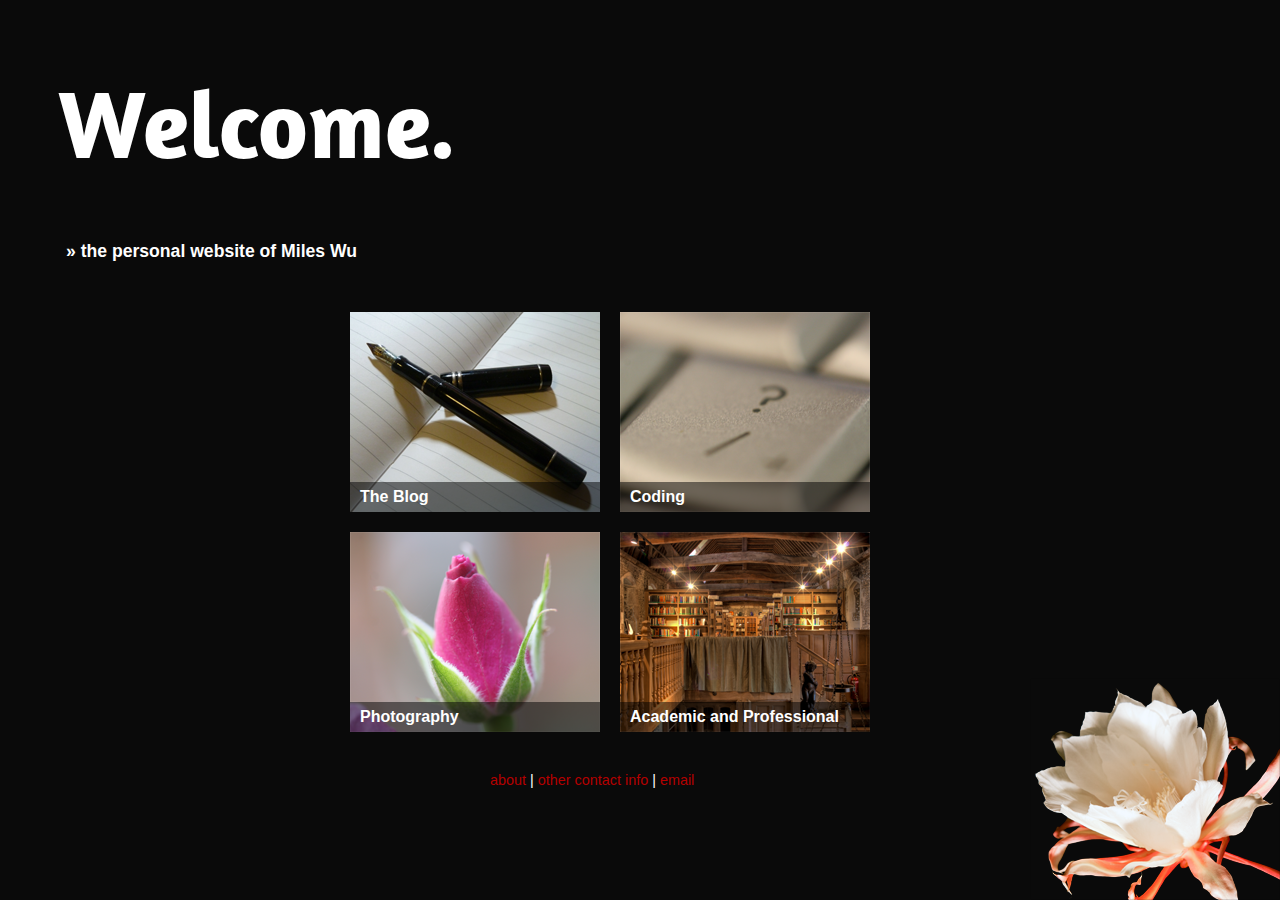
<file: index.html>
<?xml version="1.0" encoding="UTF-8" ?>
<!DOCTYPE html PUBLIC
  "-//W3C//DTD XHTML 1.0 Strict//EN"
  "http://www.w3.org/TR/xhtml1/DTD/xhtml1-strict.dtd">
<html xmlns="http://www.w3.org/1999/xhtml" xml:lang="en">

<!-- Markup and CSS (except where explicitly mentioned) All Rights Reserved, Miles Wu -->

<head>
	<title>mileswu: Welcome</title>
	
	<!-- SIL Open Font License -->
	<link href='http://fonts.googleapis.com/css?family=Amaranth' rel='stylesheet' type='text/css'>
	
	<!-- BSD Licensed -->
	<link rel="stylesheet" type="text/css" href="http://yui.yahooapis.com/2.9.0/build/reset/reset-min.css">
	<script src="http://yui.yahooapis.com/3.3.0/build/yui/yui-min.js" charset="utf-8"></script>
	
	<script type="text/javascript">
		YUI().use('node', 'transition', function (Y) {
			Y.on("domready", function () {
				Y.on("click", function(e) {
					Y.one('#construction-mask').setStyle('display', 'block');
					Y.one('#construction-mask').transition({
						easing: 'ease-out',
						duration: 1.5,
						delay: 1,
						opacity: 0.0
					}, function() {
						this.setStyle('display', 'none');
						this.setStyle('opacity', '1.0');
						
					});
					
					e.halt();
				}, 'a.notdone');

				var update = function() {
					if(location.hash == "#contact-info") {
						Y.one('#contact-info').setStyle('display', 'block');
					} else {
						Y.one('#contact-info').setStyle('display', 'none');
					}
				}

				window.onhashchange = update;
				update();


			});
		});
	</script>
	<style>
		html {
			/*background-color: rgb(240, 240, 240);*/
			background-color: rgb(10, 10, 10);
			font-family: 'Century Gothic', arial, serif;
			color: white;
			background-image: url("br-flower.png");
			background-repeat: no-repeat;
			background-position: bottom right;
			background-attachment: fixed;
		}
		

	
		#welcome-header {
			margin-top: 40px;
			margin-left: 50px;
			margin-bottom: 40px;
		}
		
		#welcome-header h1 {
			font-family: 'Amaranth', arial, serif;
			font-size: 600%;
		}
		
		#welcome-header h2 {
			font-size: 110%;
			margin-top: -5px;
			margin-left: 8px;
		}
		
		#welcome-footer {
			font-size: 90%;
			padding-top: 30px;
			width: 300px;
			margin: auto;
		}
		
		/*#welcome-footer*/ a {
			text-decoration: none;
			color: rgb(180, 0, 0);
		}
		/*#welcome-footer*/ a:hover {
			text-decoration: underline;
		}
		
		.row {
			width: 600px;
			margin: auto;
		}
		
		.clear {
			clear: both;
		}
		
		.welcome-box {
			float: left;
			margin-left: 10px;
			margin-right: 10px;
			margin-top: 10px;
			margin-bottom: 10px;
			position: relative;
		}
		
		/*.welcome-box img {
			border-radius: 8px 8px 0 0;
		}*/
		
		.welcome-box div {
			background-color:rgba(0,0,0,0.5);
			
			width: 250px;
			height: 30px;
			line-height: 30px;
			
			position: absolute;
			margin: 0;
			top: 170px;
		}
		
		.welcome-box p {
			margin: 0;
			padding-left: 10px;
		}

		.welcome-box a {
			width: 250px;
			height: 200px;
			display: block;
			margin: 0;
			padding: 0;
			
			color: white;
			font-weight: bold;
			text-decoration: none;
		}
		
		.welcome-box a:hover {
			text-decoration: underline;
		}
		
		.welcome-box a:hover div {
			background-color:rgba(0,0,0,0.85);
			text-decoration: underline;
		}
		
		#construction-mask, #contact-info {
			background-color:rgba(0,0,0,0.85);
			color: white;
			position: fixed;
			top: 0;
			width: 100%;
			height: 100%;
			display: none;
		}

		#contact-info p.close {
			float: right;
			position: relative;
			top: -10px;
			left: 10px;
			font-size: 200%;
			font-weight: 700;
		}


		#contact-info div {
			position: absolute;
			top: 50%;
			left: 50%;
			width: 500px;
			margin-left: -250px;
			height: 500px;
			margin-top: -250px;
			border: 1px solid rgb(155,155,155);
			background-color: rgb(0,0,0);
			padding: 20px 25px 25px 25px;
			font-size: 80%;

		}
		#contact-info h3 {
			font-size: 240%;
			color: rgb(203, 109, 0);
		}
		#contact-info h4 {
			padding-top: 10px;
			font-size: 130%;
			color: rgb(136, 73, 22);
		}
		.bold {
			font-weight: 700;
		}

		#construction-mask div {
			position: absolute;
			top: 50%;
			left: 50%; 
			width:600px;
			height: 50px;
			margin-left:-250px;
			margin-top:-25px;
		}
		
		#construction-mask div p {
			font-size: 150%;
			width: 600px;
			margin:auto;
			text-align: center;
			line-height: 40px;
		}
		
		
	</style>
	<script type="text/javascript">

	  var _gaq = _gaq || [];
	  _gaq.push(['_setAccount', 'UA-23233820-1']);
	  _gaq.push(['_trackPageview']);

	  (function() {
	    var ga = document.createElement('script'); ga.type = 'text/javascript'; ga.async = true;
	    ga.src = ('https:' == document.location.protocol ? 'https://ssl' : 'http://www') + '.google-analytics.com/ga.js';
	    var s = document.getElementsByTagName('script')[0]; s.parentNode.insertBefore(ga, s);
	  })();

	</script>
</head>

<body>
	<div id="welcome-header">
		<h1>Welcome.</h1>
		<h2>&raquo;&nbsp;the personal website of Miles Wu</h2>
	</div>
	<div id="welcome-links">
		<div class="row">
			<div class="welcome-box">
				<a href="http://blog.mileswu.com">
					<img src="img-blog.png" />
					<div><p>The Blog</p></div>
				</a>
			</div>
			<div class="welcome-box">
				<a class="notdone" href="/coding">
					<img src="code.png" />
					<div><p>Coding</p></div>
				</a>
			</div>
		</div>
		<div class="row">
			<div class="welcome-box">
				<a href="http://www.flickr.com/photos/mileswu">
					<img src="photography.png" />
					<div><p>Photography</p></div>
				</a>
			</div>
			<div class="welcome-box">
				<a href="/work">
					<img src="academic.png" />
					<div><p>Academic and Professional</p></div>
				</a>
			</div>
		</div>
		<div class="clear"></div>
	</div>
	<div id="welcome-footer">
		<a class="notdone" href="/about">about</a> | <a href="#contact-info">other contact info</a> | <a href="mailto:miles.wu@wu-home.co.uk">email</a>
	</div>
	
	<div id="construction-mask">
		<div>
			<p>Unfortunately the site is still under construction.</p><p>Thank you for your patience.</p>
		</div>
	</div>

	<div id="contact-info">
		<div>
			<p class="close"><a href="#">(X)</a></p>
			<h3>Contact Info</h3>
			<h4>Email</h4>
			<ul>
				<li>miles.wu@wu-home.co.uk</li>
				<li>mawu@princeton.edu</li>
			</ul>
			<h4>IM</h4>
			<ul>
				<li><span class="bold">Skype</span>: milesawu</li>
				<li><span class="bold">AIM</span>: mileswu</li>
				<li><span class="bold">MSN</span>: miles.wu@wu-home.co.uk</li>
				<li><span class="bold">GTalk/XMPP</span>: milesawu@gmail.com</li>
			</ul>
			<h4>Social</h4>
			<ul>
				<li><span class="bold">Github</span>: <a href="https://github.com/mileswu">mileswu</a></li>
				<li><span class="bold">Twitter</span>: <a href="http://twitter.com/mileswu">@mileswu</a></li>
				<li><span class="bold">Facebook</span>: <a href="http://www.facebook.com/milesawu">Miles Wu</a></li>
				<li><span class="bold">Flickr</span>: <a href="http://flickr.com/photos/mileswu">mileswu</a></li>
				<li><span class="bold">500px</span>: <a href="http://500px.com/mileswu">mileswu</a></li>
				<li><span class="bold">last.fm</span>: <a href="http://www.last.fm/user/mileswu">mileswu</a></li>
			</ul>
		</div>
	</div>
</body>

</html>
</file>
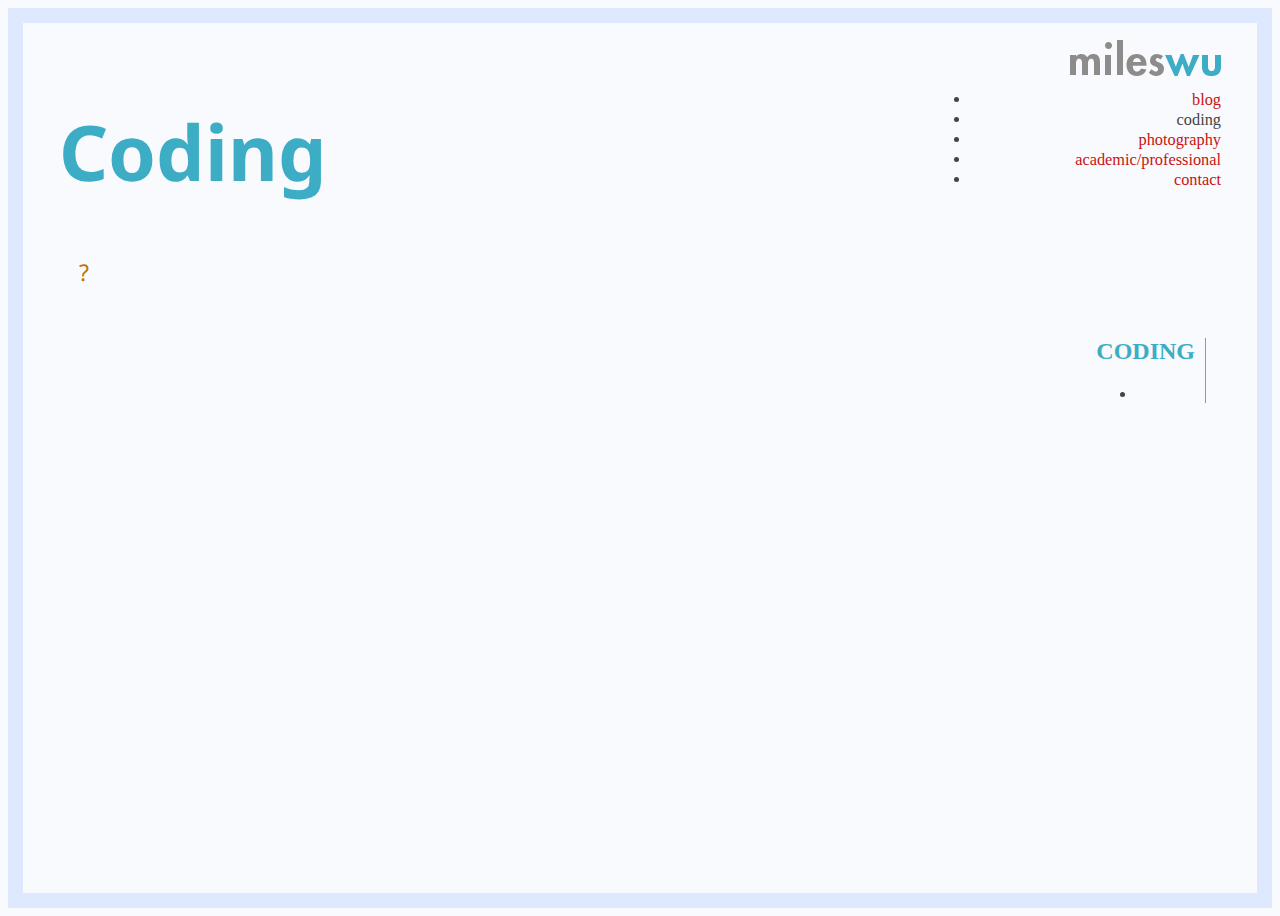
<file: coding/index.html>
<!DOCTYPE html PUBLIC
  "-//W3C//DTD XHTML 1.0 Strict//EN"
  "http://www.w3.org/TR/xhtml1/DTD/xhtml1-strict.dtd">
<html xmlns="http://www.w3.org/1999/xhtml" xml:lang="en">

<!-- Markup and CSS (except where explicitly mentioned) All Rights Reserved, Miles Wu -->

<head>
	<title>mileswu: Coding</title>
	
	<!-- SIL Open Font License -->
	<link href='http://fonts.googleapis.com/css?family=Mako' rel='stylesheet' type='text/css' />
	<link href='http://fonts.googleapis.com/css?family=Droid+Sans:regular,bold' rel='stylesheet' type='text/css' />
	
	<!-- BSD Licensed -->
	<link rel="stylesheet" type="text/css" href="http://yui.yahooapis.com/2.9.0/build/reset/reset-min.css" />


	<link rel="stylesheet" type="text/css" href="/global.css" />
	<script type="text/javascript" src="/global.js"></script>

</head>
<body>
	<div id="wrapper">
		<div id="header">
			<div id="header-l">
				<h1>Coding</h1>
				<div id="header-subtitle">?</div>
			</div>
			<div id="header-r">
				<a href="http://mileswu.com/"><img src="/mileswu-logo.png" /></a>
				<ul>
					<li><a href="http://blog.mileswu.com/">blog</a></li>
					<li><a href="http://mileswu.com/coding" class="selected">coding</a></li>
					<li><a href="http://www.flickr.com/photos/mileswu">photography</a></li>
					<li><a href="http://mileswu.com/work">academic/professional</a></li>
					<li><a href="http://mileswu.com/#contact-info">contact</a></li>
				</ul>	
			</div>
			<div class="clear"></div>
		</div>
		<div id="page">
			<div id="content" class="resume">
			</div>
			<div id="sidebar">
				<div class="navlink-box">
					<h2>CODING</h2>
					<ul id="menu-nav" class="menu">
						<li><a href="/coding" class="selected"></a></li>
						<!--<li><a href="/work/current.html">current work</a></li>-->
					</ul>										
				</div>
			</div>
			<div id="xtender"></div>
			<div class="clear"></div>
		</div>
	</div>
		
</body>

</html>
</file>
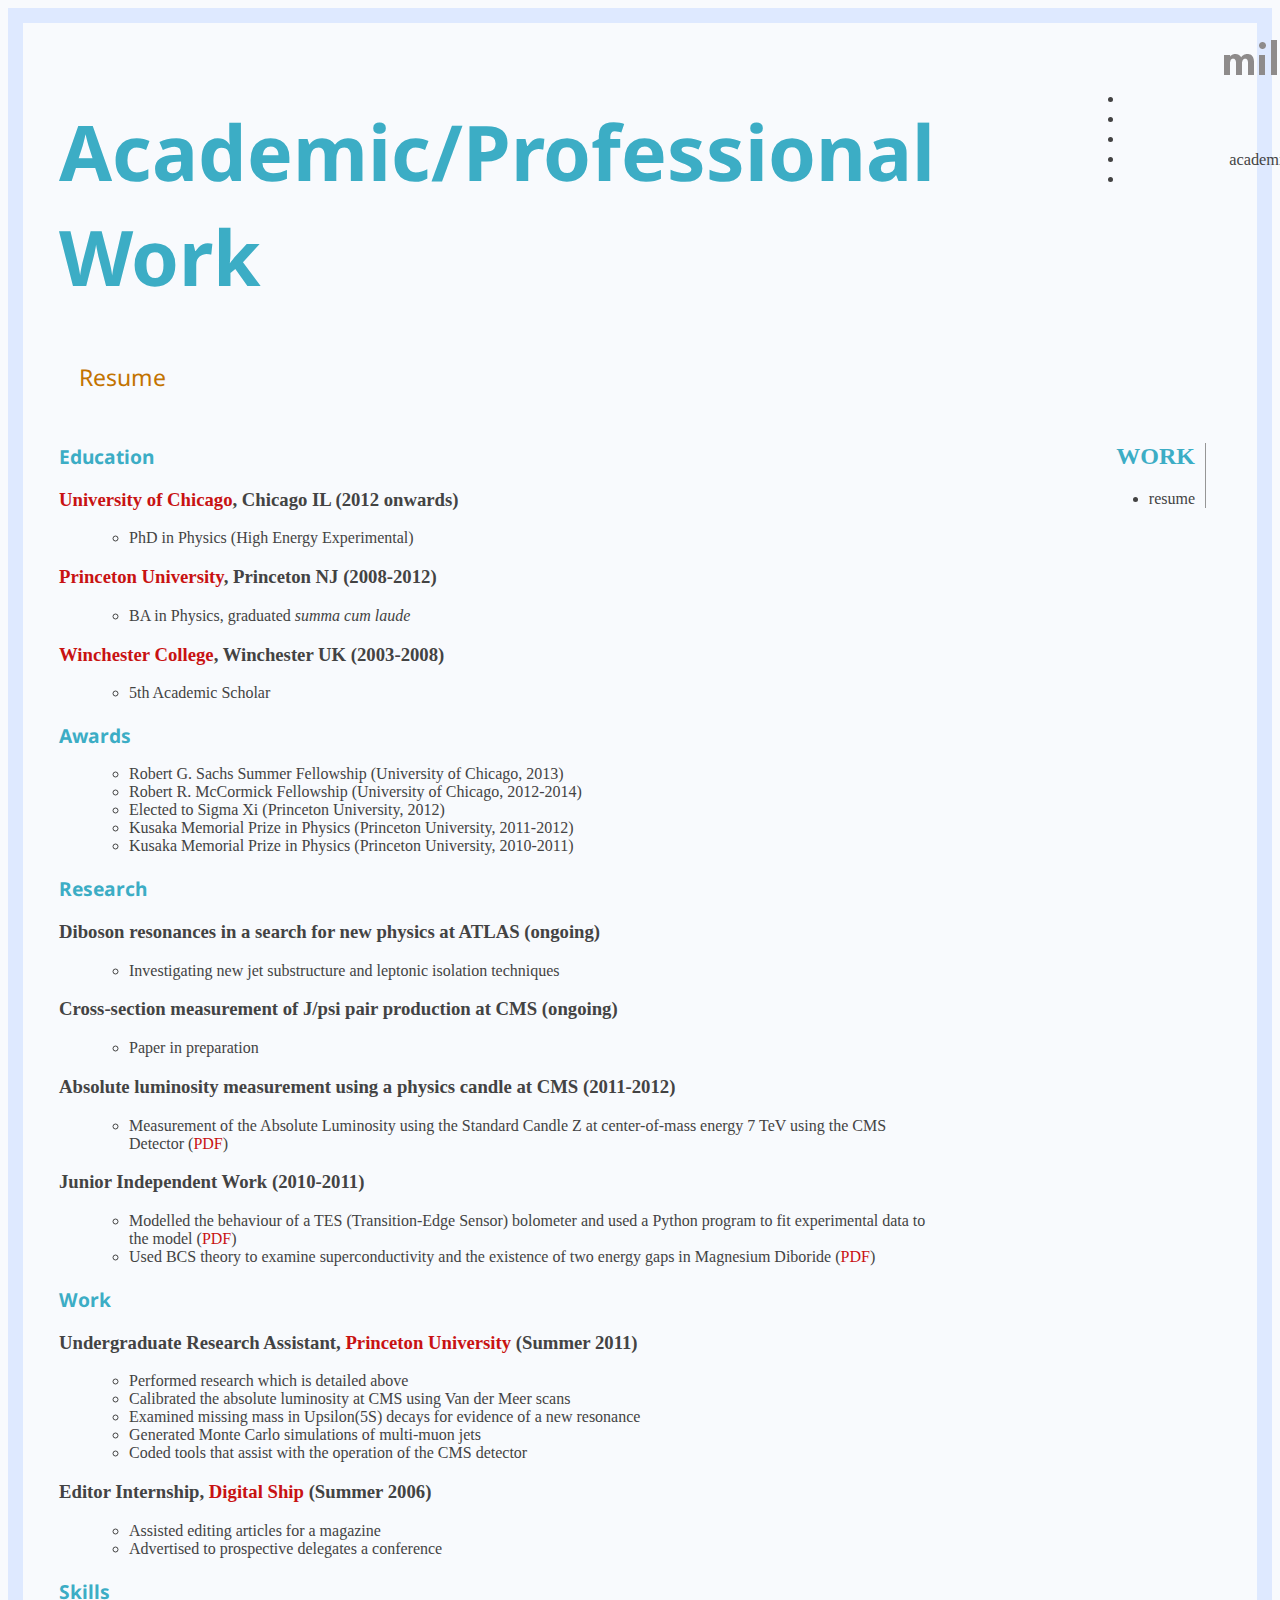
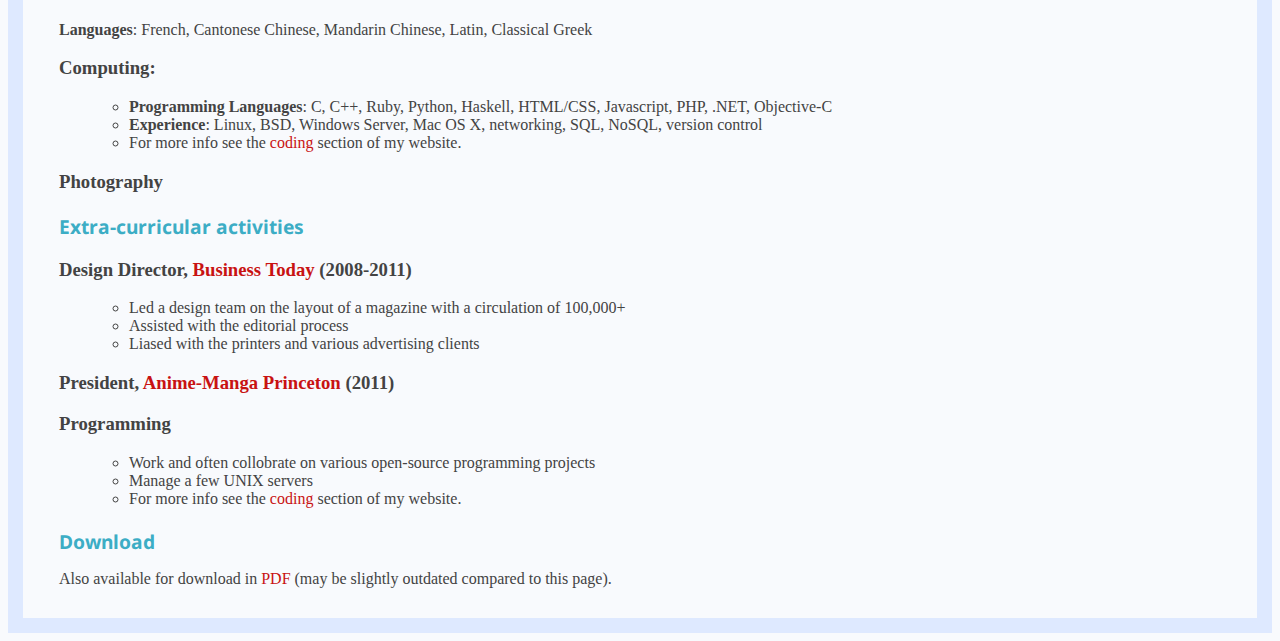
<file: work/index.html>
<!DOCTYPE html PUBLIC
  "-//W3C//DTD XHTML 1.0 Strict//EN"
  "http://www.w3.org/TR/xhtml1/DTD/xhtml1-strict.dtd">
<html xmlns="http://www.w3.org/1999/xhtml" xml:lang="en">

<!-- Markup and CSS (except where explicitly mentioned) All Rights Reserved, Miles Wu -->

<head>
	<title>mileswu: Academic/Professional Life</title>
	
	<!-- SIL Open Font License -->
	<link href='http://fonts.googleapis.com/css?family=Mako' rel='stylesheet' type='text/css' />
	<link href='http://fonts.googleapis.com/css?family=Droid+Sans:regular,bold' rel='stylesheet' type='text/css' />
	
	<!-- BSD Licensed -->
	<link rel="stylesheet" type="text/css" href="http://yui.yahooapis.com/2.9.0/build/reset/reset-min.css" />


	<link rel="stylesheet" type="text/css" href="/global.css" />
	<script type="text/javascript" src="/global.js"></script>

</head>
<body>
	<div id="wrapper">
		<div id="header">
			<div id="header-l">
				<h1>Academic/Professional Work</h1>
				<div id="header-subtitle">Resume</div>
			</div>
			<div id="header-r">
				<a href="http://mileswu.com/"><img src="/mileswu-logo.png" /></a>
				<ul>
					<li><a href="http://blog.mileswu.com/">blog</a></li>
					<li><a href="http://mileswu.com/coding">coding</a></li>
					<li><a href="http://www.flickr.com/photos/mileswu">photography</a></li>
					<li><a href="http://mileswu.com/work" class="selected">academic/professional</a></li>
					<li><a href="http://mileswu.com/#contact-info">contact</a></li>
				</ul>	
			</div>
			<div class="clear"></div>
		</div>
		<div id="page">
			<div id="content" class="resume">
				<h2>Education</h2>
				<h3><span class="bold"><a href="http://physics.uchicago.edu">University of Chicago</a></span>, Chicago IL (2012 onwards)</h3>
				<ul>	
					<li>PhD in Physics (High Energy Experimental)</li>
				</ul>
				
				<h3><span class="bold"><a href="http://www.princeton.edu">Princeton University</a></span>, Princeton NJ (2008-2012)</h3>
				<ul>
					<li>BA in Physics, graduated <i>summa cum laude</i></li>
				</ul>
				<h3><span class="bold"><a href="http://www.winchestercollege.org/">Winchester College</a></span>, Winchester UK (2003-2008)</h3>
				<ul>
					<li>5th Academic Scholar</li>
				</ul>

				<h2>Awards</h2>
				<ul>
				  <li>Robert G. Sachs Summer Fellowship (University of Chicago, 2013)</li>
				  <li>Robert R. McCormick Fellowship (University of Chicago, 2012-2014)</li>
				  <li>Elected to Sigma Xi (Princeton University, 2012)</li>
				  <li>Kusaka Memorial Prize in Physics (Princeton University, 2011-2012)</li>
					<li>Kusaka Memorial Prize in Physics (Princeton University, 2010-2011)</li>
				</ul>

				<h2>Research</h2>
				<h3><span class="bold">Diboson resonances in a search for new physics at ATLAS</span> (ongoing)</h3>
				<ul>
				  <li>Investigating new jet substructure and leptonic isolation techniques</li>
				</ul>
				<h3><span class="bold">Cross-section measurement of J/psi pair production at CMS</span> (ongoing)</h3>
				<ul>
				  <li>Paper in preparation</li>
				</ul>
				<h3><span class="bold">Absolute luminosity measurement using a physics candle at CMS</span> (2011-2012)</h3>
				<ul>
				  <li>Measurement of the Absolute Luminosity using the Standard Candle Z at center-of-mass energy 7 TeV using the CMS Detector (<a href="papers-pdf/zlumi.pdf">PDF</a>)</li>
				</ul>
				<h3><span class="bold">Junior Independent Work</span> (2010-2011)</h3>
				<ul>
					<li>Modelled the behaviour of a TES (Transition-Edge Sensor) bolometer and used a Python program to fit experimental data to the model (<a href="papers-pdf/tes.pdf">PDF</a>)</li>
					<li>Used BCS theory to examine superconductivity and the existence of two energy gaps in Magnesium Diboride (<a href="papers-pdf/mgb2.pdf">PDF</a>)</li>
				</ul>

				<h2>Work</h2>
				<h3><span class="bold">Undergraduate Research Assistant</span>, <a href="http://www.princeton.edu">Princeton University</a> (Summer 2011)</h3>
				<ul>
					<li>Performed research which is detailed above</li>
					<li>Calibrated the absolute luminosity at CMS using Van der Meer scans</li>
					<li>Examined missing mass in Upsilon(5S) decays for evidence of a new resonance</li>
					<li>Generated Monte Carlo simulations of multi-muon jets</li>
					<li>Coded tools that assist with the operation of the CMS detector</li>
				</ul>

				<h3><span class="bold">Editor Internship</span>, <a href="http://www.thedigitalship.com/">Digital Ship</a> (Summer 2006)</h3>
				<ul>
					<li>Assisted editing articles for a magazine</li>
					<li>Advertised to prospective delegates a conference</li>
				</ul>
				


				<h2>Skills</h2>
				<div><span class="bold">Languages</span>: French, Cantonese Chinese, Mandarin Chinese, Latin, Classical Greek</div>
				<h3><span class="bold">Computing</span>:</h3>
				<ul>
					<li><span class="bold">Programming Languages</span>: C, C++, Ruby, Python, Haskell, HTML/CSS, Javascript, PHP, .NET, Objective-C</li>
					<li><span class="bold">Experience</span>: Linux, BSD, Windows Server, Mac OS X, networking, SQL, NoSQL, version control</li>
					<li>For more info see the <a href="/coding">coding</a> section of my website.</li>
				</ul>
				<h3><span class="bold">Photography</span></h3>
			

				<h2>Extra-curricular activities</h2>
				<h3><span class="bold">Design Director</span>, <a href="http://www.businesstoday.org/">Business Today</a> (2008-2011)</h3>
				<ul>
					<li>Led a design team on the layout of a magazine with a circulation of 100,000+</li>
					<li>Assisted with the editorial process</li>
					<li>Liased with the printers and various advertising clients</li>
				</ul>
				<h3><span class="bold">President</span>, <a href="http://webscript.princeton.edu/~ampu/">Anime-Manga Princeton</a> (2011)</h3>
				<h3><span class="bold">Programming</span></h3>
				<ul>
					<li>Work and often collobrate on various open-source programming projects</li>
					<li>Manage a few UNIX servers</li>
					<li>For more info see the <a href="/coding">coding</a> section of my website.</li>
				</ul>

				<h2>Download</h2>
				Also available for download in <a href="/work/resume.pdf">PDF</a> (may be slightly outdated compared to this page).

				
			</div>
			<div id="sidebar">
				<div class="navlink-box">
					<h2>WORK</h2>
					<ul id="menu-nav" class="menu">
						<li><a href="/work" class="selected">resume</a></li>
						<!--<li><a href="/work/current.html">current work</a></li>-->
					</ul>										
				</div>
			</div>
			<div id="xtender"></div>
			<div class="clear"></div>
		</div>
	</div>
		
</body>

</html>
</file>
<file: global.css>
/* GENERAL */
html {
	background-color: rgb(248, 250, 253);
	font-family: "Palatino", "Palatino Linotype", "Palatino LT STD", Georgia, serif;			
	color: rgb(67, 67, 67);
	min-width: 950px;
}

/*html, body {
	min-height: 100%;
	height: 100%;
}*/

body {
	position: relative;
	
}

h1, h2, #header {
	font-family: "Droid Sans";
}
h1, h2, h1 a, h2 a {
	color: rgb(60, 173, 197);
}

a {
	color: rgb(200, 18, 18);
	text-decoration: none;
}
a:hover {
	color: rgb(140, 10, 10);
	text-decoration: underline;
}

p {
	padding-bottom: 0.5em;
	line-height: 1.5em;
}

p + p {
	text-indent: 1.5em;
}


#wrapper {
	padding-left: 36px;
	padding-right: 36px;
	padding-top: 30px;
	padding-bottom: 30px;
}

.clear {
	clear: both;
}


/* BORDERS */
body {
	border: 15px solid rgb(222, 233, 255);
}

/*
#border-t, #border-b, #border-l, #border-r  {
	background-color: rgb(222, 233, 255);
}
#border-t, #border-b {
	position: absolute;
	height: 15px;
	left: 0px;
	right: 0px;
	min-width: 950px;
}
#border-t {
	top: 0px;
}
#border-b {
	bottom: 0px;
}
#border-l, #border-r {
	position: absolute;
	top: 0px;
	bottom: 0px;
	width: 15px;
}
#border-l {
	left: 0px;
}
#border-r {
	right: 0px;
}*/

/* HEADER */
#header {
	margin-bottom: 30px;
}
#header-l {
	font-size: 240%;
	margin-right: 290px;
	float: left;
	padding-right: 150px;
	margin-top: -5px;
}

#header-subtitle {
	margin-top: 10px;
	padding-left: 20px;
	font-size: 60%;
	color: rgb(195, 115, 0);
}

#header-r {
	margin-top: -13px;
	width: 290px;
	margin-left: -290px;
	float: right;
	text-align: right;
	font-family: "Verdana";
	font-size: 85%;
}
#header-r ul {
	margin-top: 10px;
}
#header-r li {
	font-size: 120%;
	line-height: 20px;
}

/*#logo {
	color: rgb(60, 173, 197);
	font-size: 240%;
	font-weight: 700;
}
#logo .first-word {
	color: rgb(142, 139, 139);
}*/

#header-r a.selected, .current_page_item a, a.selected {
	color: rgb(67, 67, 67);
}

/* CONTENT */
#content {
	margin-right: 290px;
	float: left;
}

div.post {
	position: relative;
	padding-bottom: 60px;
}

.post-top h2 {
	font-size: 170%;
	margin-right: 200px;
	margin-bottom: 10px;
	margin-left: -20px;
	padding-left: 20px;
	background-image: url('bullet.png');
	background-repeat: no-repeat;
	background-position: 0px 8px;
}

/*.post-top h2:before {
	content: "â™¦ ";
}*/

.post-top a:hover {
	color: rgb(60, 173, 197);
}

.post-info{
	padding-top: 10px;
	font-size: 75%;
}
.post-info, .post-info a {
	color: rgb(195, 115, 0);
	font-family: "Droid Sans";
}

.more-link {
	display: block;
	text-indent: 0em;
} 

/* SIDEBAR */
#sidebar {
	float: right;
	margin-left: -290px;
	text-align: right;
}

#sidebar .navlink-box {
	border-right:1px solid rgb(150, 150, 150);			
	margin-right: 15px;
	padding-right: 10px;
}

#sidebar .navlink-box h2 {
	font-weight: bold;
	font-family: "Palatino", "Palatino Linotype", "Palatino LT STD", Georgia, serif;
	font-size: 150%;
}

/*COMMENTS*/
#comments {
	margin-left: 20px;
}

#comments-title {
	color: rgb(60, 173, 197);
	font-weight: bold;
	margin-left: -20px;
	margin-bottom: 14px;
}

.comment-avatar {
	float: left;
}

.comment-meta, .comment-body, .comment-awaiting-moderation {
	margin-left: 50px;
}

.comment-meta a {
	color: rgb(195, 115, 0);
}

.comment-meta {
	font-family: "Droid Sans";
	font-size: 80%;
	margin-bottom: 7px;
}

.comment-reply, .comment-edit-link, .comment-anchor {
	font-size: 85%;
	padding-right: 2px;
}

.comment-awaiting-moderation, .logged-in-as {
	background-color: rgb(255,244,184);
	border: 1px solid #c7c7c7;
	font-family: "Droid Sans";
	font-size: 75%;
	padding: 3px;
	padding-left: 7px;
	padding-right: 7px;
	margin-bottom: -7px;
}

.logged-in-as {
	margin-top: 5px;
	margin-bottom: 10px;
}

.comment-date {
	font-style: italic;
	padding-top: 6px;
	font-size: 85%;
	float: right;
	font-family: "Palatino", "Palatino Linotype", "Palatino LT STD", Georgia, serif;
	color: rgb(195, 115, 0);
}
.comment-author {
	padding-right: 5px;
}
.comment-author, .comment-author a {
	color: rgb(200, 18, 18);
}

.comment-body {
	font-size: 85%;
	padding-bottom: 10px;
}

#reply-title {
	margin-top: 10px;
	color: rgb(60, 173, 197);
	font-weight: bold;
	font-size: 90%;
}
#comments li.depth-1 {
	padding-left: 0px;
}
#comments li {
	padding-left: 30px;
}
#commentform p {
	text-indent: 0px;
}
#commentform label {
	padding-right: 14px;
	width: 120px;
	vertical-align: top;
	font-size: 75%;
	text-align: right;
	display: inline-block;
}
#commentform textarea, #commentform input {
	width: 300px;
	font-size: 80%;
	padding-left: 4px;
	padding-right: 4px;
}
#commentform textarea {
	height: 130px;
}
#commentform #submit {
	margin-left: 134px;
	width: 110px;
	font-size: 70%;
}

.comment-notes {
	margin-top: 2px;
	margin-bottom: 5px;
	font-size: 75%;
	font-family: "Droid Sans";
}

/*ARCHIVE*/
.archive-header {
	font-size: 170%;
}
.archive-month {
	font-size: 110%;
	padding-top: 10px;
	padding-bottom: 10px;
}

.archive-list li {
	padding-left: 16px;
	padding-bottom: 5px;
}

.archive-list li:before {
	content: "\00BB \0020";
}

/*TAG*/
.tag-cloud-header {
	font-size: 170%;
}
.tag-cloud {
	padding-top: 15px;
}

/*SEARCH*/
.search-header {
	font-size: 170%;
	padding-bottom: 15px;
}

/*RESUME*/
.resume ul li {
	list-style: circle;
	margin-left: 30px;
	
}
.resume h2 {
	font-size: 120%;
	margin-top: 20px;
}
.resume .bold {
	font-weight: 700;
}
</file>
